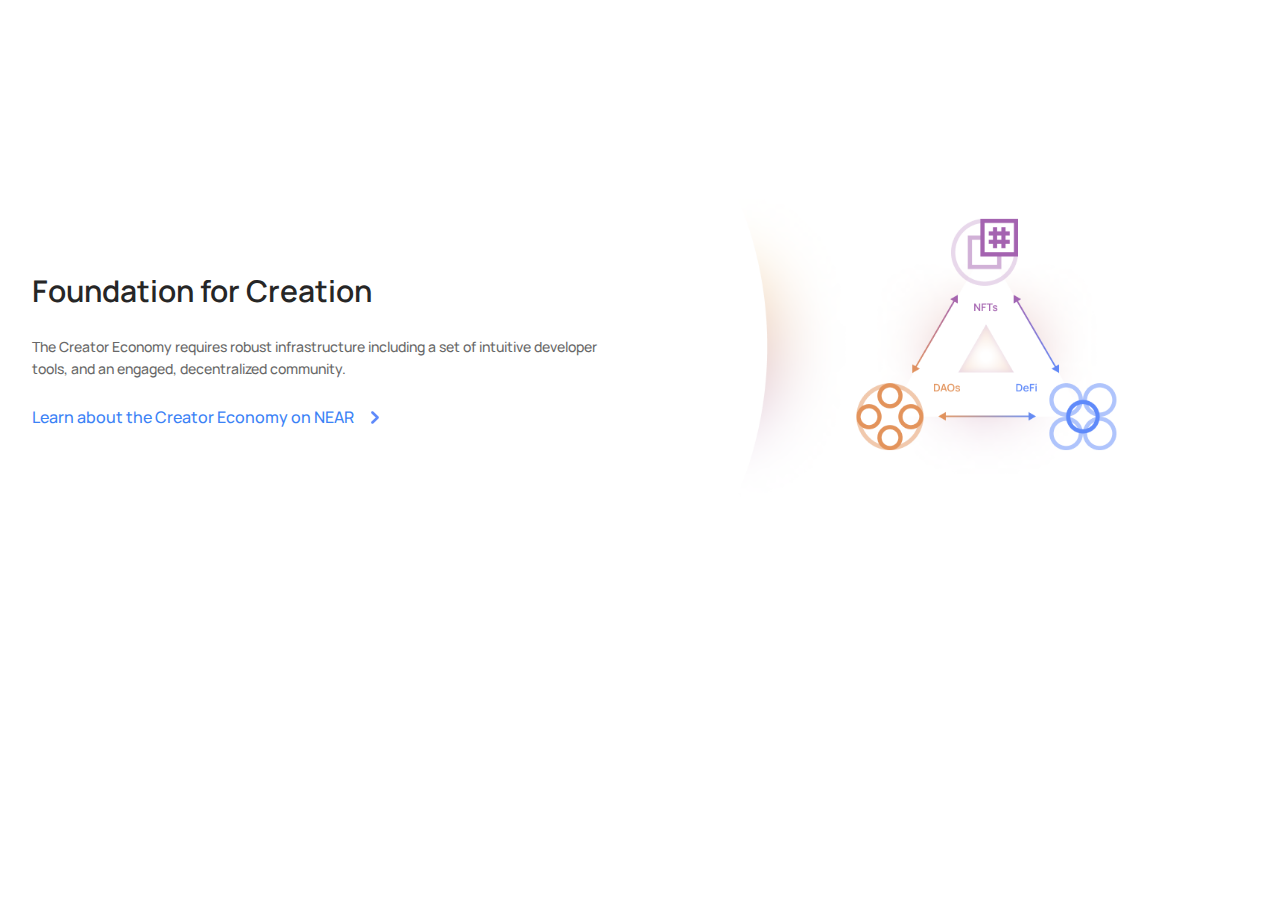
<file: 03_Near/index.html>
<!DOCTYPE html>
<html lang="en">
<head>
    <meta charset="UTF-8">
    <meta http-equiv="X-UA-Compatible" content="IE=edge">
    <meta name="viewport" content="width=device-width, initial-scale=1.0">
    <link rel="stylesheet" href="./style.css" />
    <title>03_Near</title>
</head>
<body>
    <div class="container">
       <section class="section-1">
           <div class="content">
               <h2>Foundation for Creation</h2>
               <p>The Creator Economy requires robust infrastructure including a set of intuitive developer tools, and an engaged, decentralized community.</p>
               <a class="content-link" href="#">
                   <span>Learn about the Creator Economy on NEAR</span>
                   <span class="chevron-right" id="arrow"><img src="img/chevron-right.svg" alt="chevron-right"></span>
               </a>
           </div>
           <div class="content-image">
               <img src="img/foundation.png" alt="foundation">
           </div>
       </section>
    </div> 
</body>
</html>
</file>
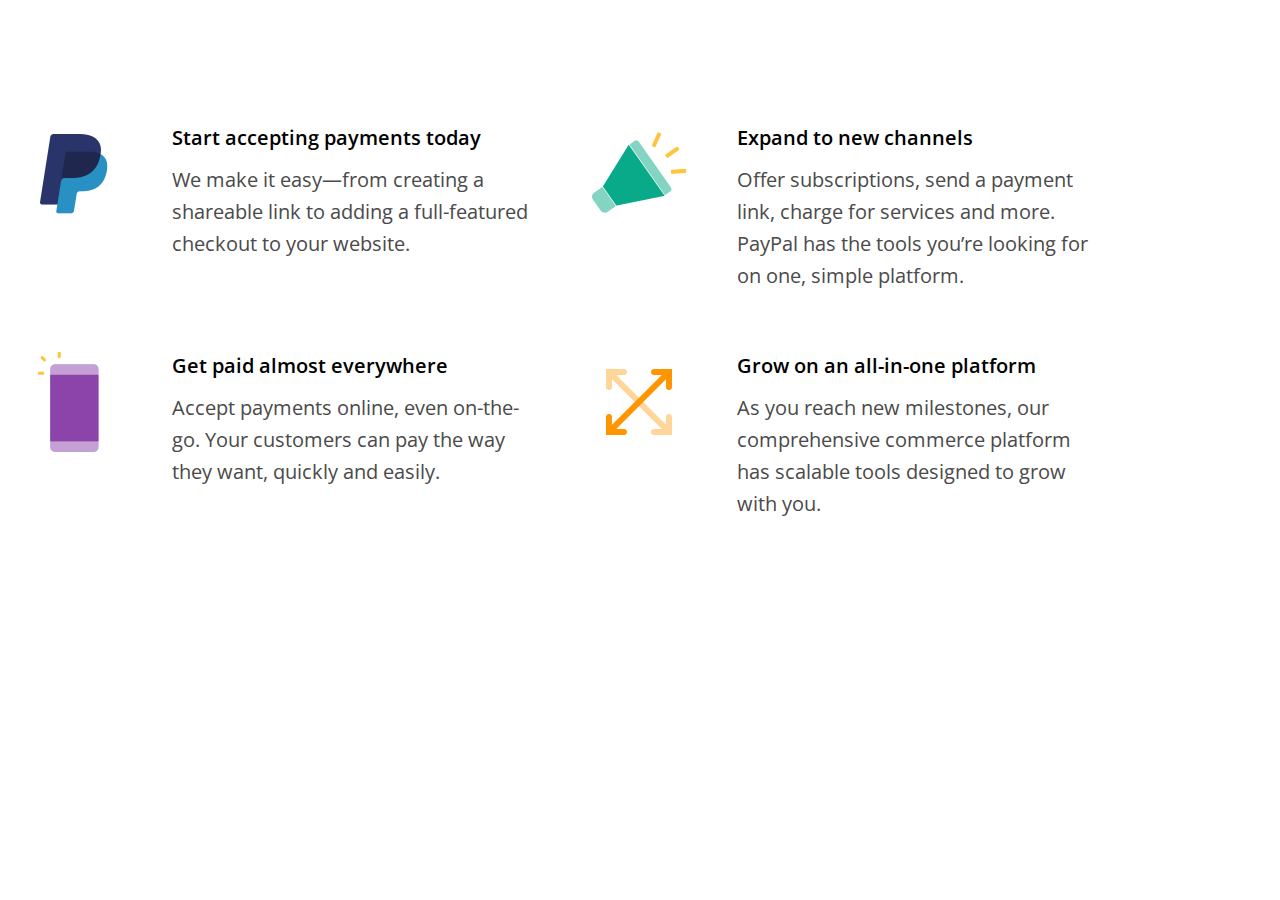
<file: 04_PayPal/index.html>
<!DOCTYPE html>
<html lang="en">
<head>
    <meta charset="UTF-8">
    <meta http-equiv="X-UA-Compatible" content="IE=edge">
    <meta name="viewport" content="width=device-width, initial-scale=1.0">
    <link rel="stylesheet" href="./style.css" />
    <title>04_PayPal</title>
</head>
<body>
    <div class="container">
       <div class="content">
           <div class="feature">
                <img src="./img/paypal.png" class="feature-icon" alt="PayPal">
                <div class="feature-content">
                    <h3>Start accepting payments today</h3>
                    <p class="feature-text">We make it easy—from creating a shareable link to adding a full-featured checkout to your website.</p>
                </div>
           </div>
           <div class="feature">
                <img src="./img/announce.png" class="feature-icon" alt="Announce">
                <div class="feature-content">
                    <h3>Expand to new channels</h3>
                    <p class="feature-text">Offer subscriptions, send a payment link, charge for services and more. PayPal has the tools you’re looking for on one, simple platform.</p>
                </div>
           </div>
           <div class="feature">
                <img src="./img/mobile.png" class="feature-icon" alt="Mobile">
                <div class="feature-content">
                    <h3>Get paid almost everywhere</h3>
                    <p class="feature-text">Accept payments online, even on-the-go. Your customers can pay the way they want, quickly and easily.</p>
                </div>
            </div>
            <div class="feature">
                <img src="./img/expand.png" class="feature-icon" alt="Expand">
                <div class="feature-content">
                    <h3>Grow on an all-in-one platform</h3>
                    <p class="feature-text">As you reach new milestones, our comprehensive commerce platform has scalable tools designed to grow with you.</p>
                </div>
            </div>
       </div>
    </div> 
</body>
</html>
</file>
<file: 03_Near/style.css>
@import url('https://fonts.googleapis.com/css2?family=Manrope:wght@400;500;600&display=swap');

* {
    margin: 0;
    padding: 0;
    box-sizing: border-box;
    text-decoration: none;
    outline: none;
}

body {
    font-family: "Manrope", sans-serif;
    background-color: #fff;
    color: rgba(103, 103, 103, 1);
    font-weight: 500;
    line-height: 1.6;
}

h1, h2, h3, h4 {
    font-weight: 600;
    color: rgba(38, 38, 38, 1);
    line-height: 1.4;
}

h2 {
    font-size: 1.875rem;
}

p {
    font-size: 0.875rem;
}

a {
    color: rgba(59, 130, 246, 1);
}

.container {
    max-width: 80rem;
    width: 100%;
    margin: 0 auto;
}

.section-1 {
    margin-top: 10rem;
    display: flex;
    max-width: 1280px;
}

.content {
    display: flex;
    flex-direction: column;
    justify-content: center;
    max-width: 592px;
}

.content p, a {
    margin-top: 1.5rem;
}

.content-link {
    display: inline-flex;
    transition: all 0.5s;
}

.chevron-right {
    margin-left: 0.5rem;
    display: flex;
    transition: transform 0.5s;
}

.content-link:hover > #arrow {
    transform: translateX(6px);
}

.content-image img {
    width: 590px;
}

/* Media Queries */
@media(max-width: 1280px) {
    .section-1 {
        padding-left: 2rem;
        padding-right: 2rem;
    }
}

@media(max-width: 1000px) {
    .content-image img {
        width: 340px;
    }
}

@media(max-width: 760px) {
    .section-1 {
        flex-direction: column;
    }

    .content {
        width: 100%;
    }

    .content-image img {
        margin-top: 2rem;
        width: 100%;
    }
}
</file>
<file: 04_PayPal/style.css>
@import url('https://fonts.googleapis.com/css2?family=Open+Sans:wght@400;600&display=swap');

* {
    margin: 0;
    padding: 0;
    box-sizing: border-box;
    text-decoration: none;
    outline: none;
}

body {
    font-family: "Open Sans", sans-serif;
    background-color: #fff;
    color: #4A4A4A;
    font-weight: 400;
    line-height: 1.6;
}

h1, h2, h3, h4 {
    font-weight: 600;
    color: #000;
    line-height: 1.4;
}

h3 {
    font-size: 20px;
    margin-bottom: 12px;
}

p.feature-text {
    font-size: 20px;
}

.container {
    max-width: 80rem;
    width: 100%;
    margin: 0 auto;
}

.content {
    margin-top: 100px;
    display: flex;
    flex-wrap: wrap;
}

.content > * {
    flex: 1 1 50%; /* shrink and grow evenly with 50% each item */
}

.feature {
    max-width: 565px;
    padding: 24px;
    margin-bottom: 12px;
    display: flex;
}

.feature-icon {
    width: 100px;
    height: 100px;
    margin-right: 48px;
}

@media(max-width: 750px) {
    h3 {
        font-size: 16px;
        margin-bottom: 10px;
    }
    p.feature-text {
        font-size: 16px;
    }    
    .container {
        width: 80vw;
    }
    .content {
        flex-direction: column;
    }
    .feature {
        max-width: 650px;
        padding: 16px;
    }
    .feature-icon {
        width: 56px;
        height: 56px;
        margin-right: 24px;
    }    
}
</file>
